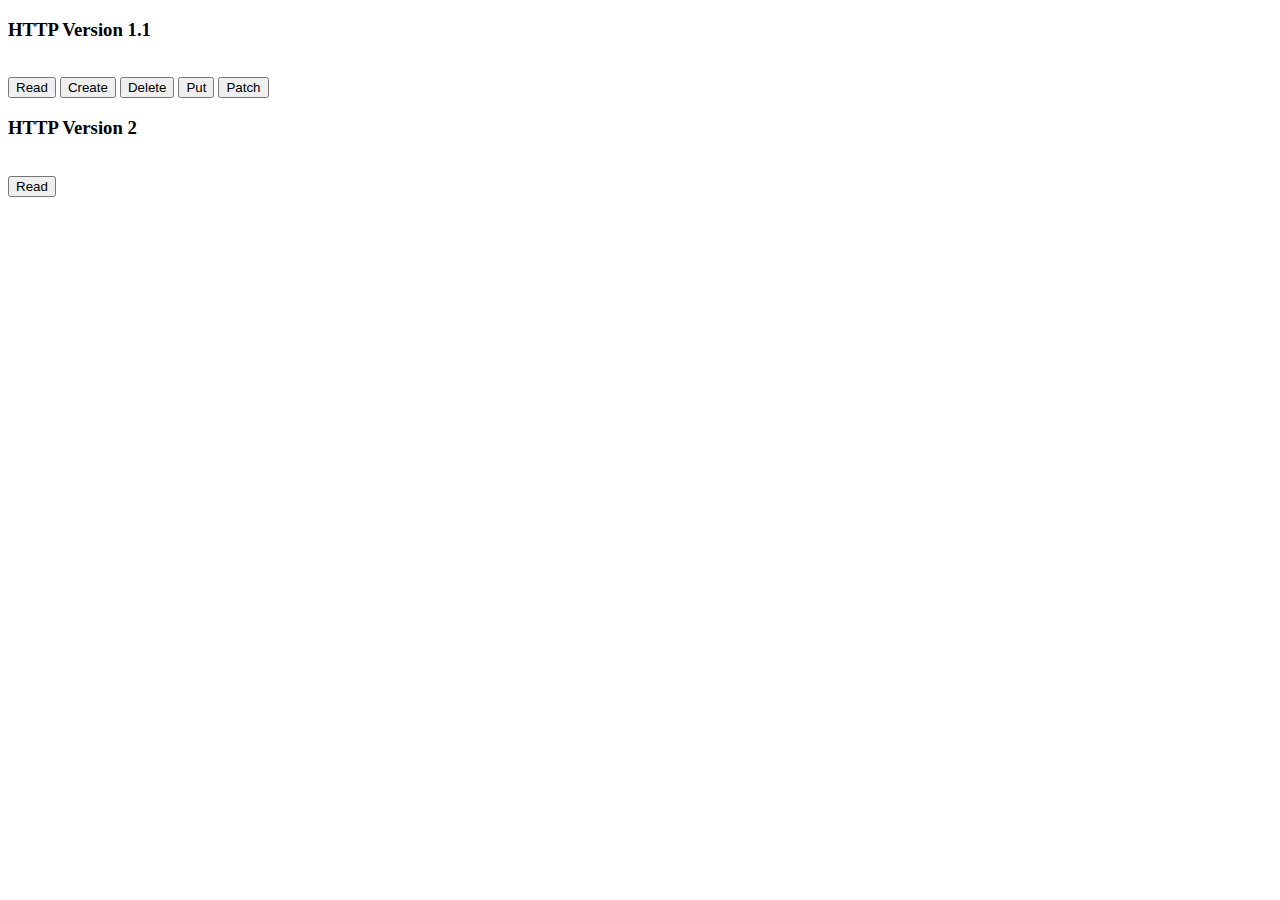
<file: Assignment4/index.html>
<!DOCTYPE html>
<html lang="en">

<head>
    <meta charset="UTF-8">
    <meta name="viewport" content="width=device-width, initial-scale=1.0">
    <title>HTTP methods</title>
    <link href="https://cdn.jsdelivr.net/npm/bootstrap@5.3.2/dist/css/bootstrap.min.css" />
    <script src="main.js" type="text/javascript"></script>
    <script type="text/javascript" src="main2.js"></script>


</head>

<body>
    <h3>HTTP Version 1.1</h3>
    <br />
    <button type="button" class="btn btn-primary" value="Read" onclick="getProd()">Read</button>
    <button type="button" class="btn btn-primary" value="Create" onclick="postProd()">Create</button>
    <button type="button" class="btn btn-primary" value="Delete" onclick="deleteProd(17)">Delete</button>
    <button type="button" class="btn btn-primary" value="Put" onclick="putProd(9)">Put</button>
    <button type="button" class="btn btn-primary" value="Patch" onclick="patchProd(16)">Patch</button>

    <h3>HTTP Version 2</h3>
    <br />
    <button type="button" class="btn btn-primary" value="Read" onclick="displayData()">Read</button>
</body>

</html>
</file>
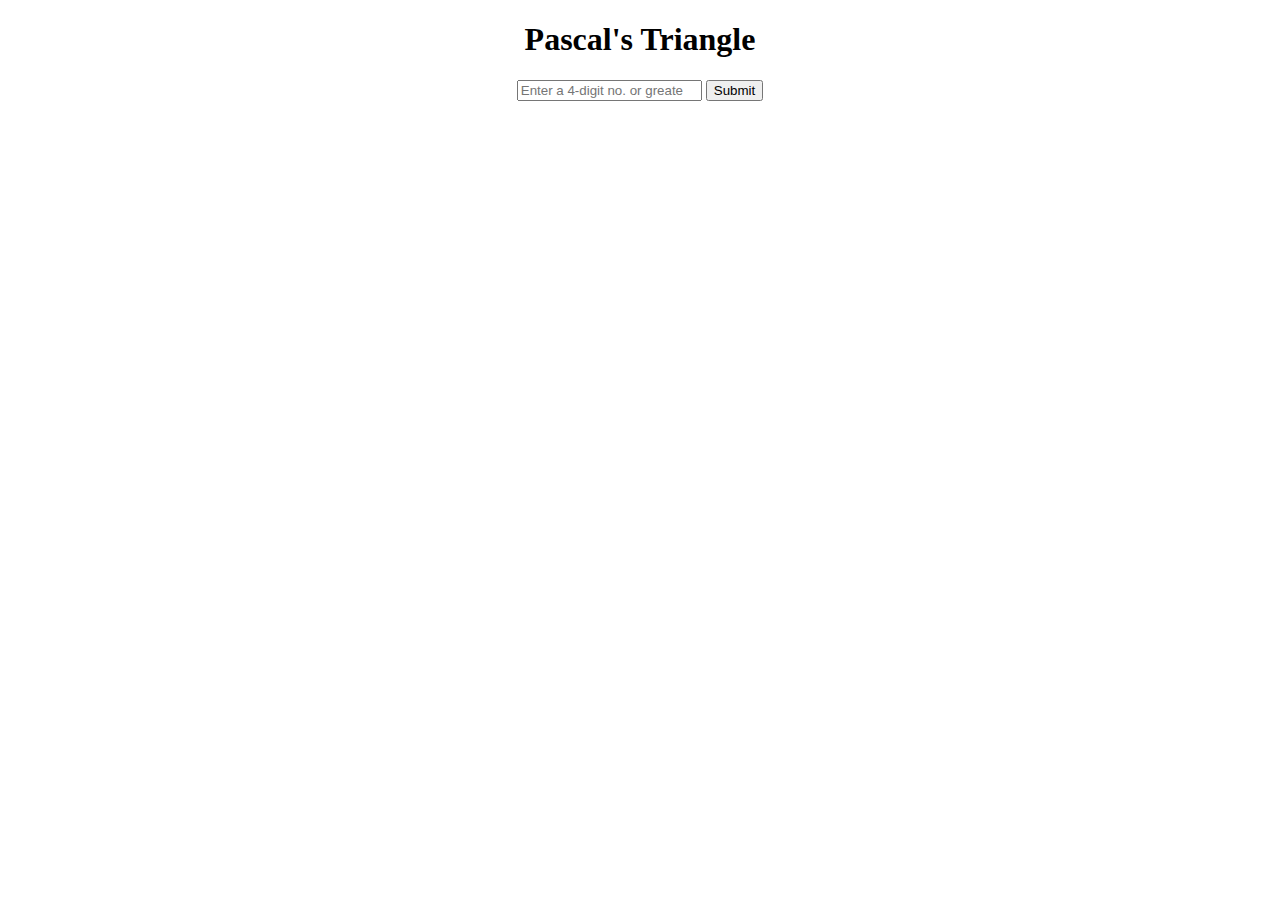
<file: Assignment5/index.html>
<!DOCTYPE html>
<html lang="en">

<head>
    <meta charset="UTF-8">
    <meta name="viewport" content="width=device-width, initial-scale=1.0">
    <title>Pascal's Triangle</title>
    <style>
        .prime {
            background-color: red;
            border-radius: 45%;
            color: white;
        }
    </style>

</head>

<body>
    <div style="text-align: center;">
        <h1>Pascal's Triangle</h1>
        <div id="user-input">
            <input type="number" name="number" id="number" placeholder="Enter a 4-digit no. or greater" required>
            <input type="button" value="Submit" id="submit" onclick="processInput()">
        </div>
        <br>

        <div id="info"></div>
        <br>

        <div id="pascaltriangle"></div>
    </div>

    <script src="./assets/js/index.js"></script>
</body>

</html>
</file>
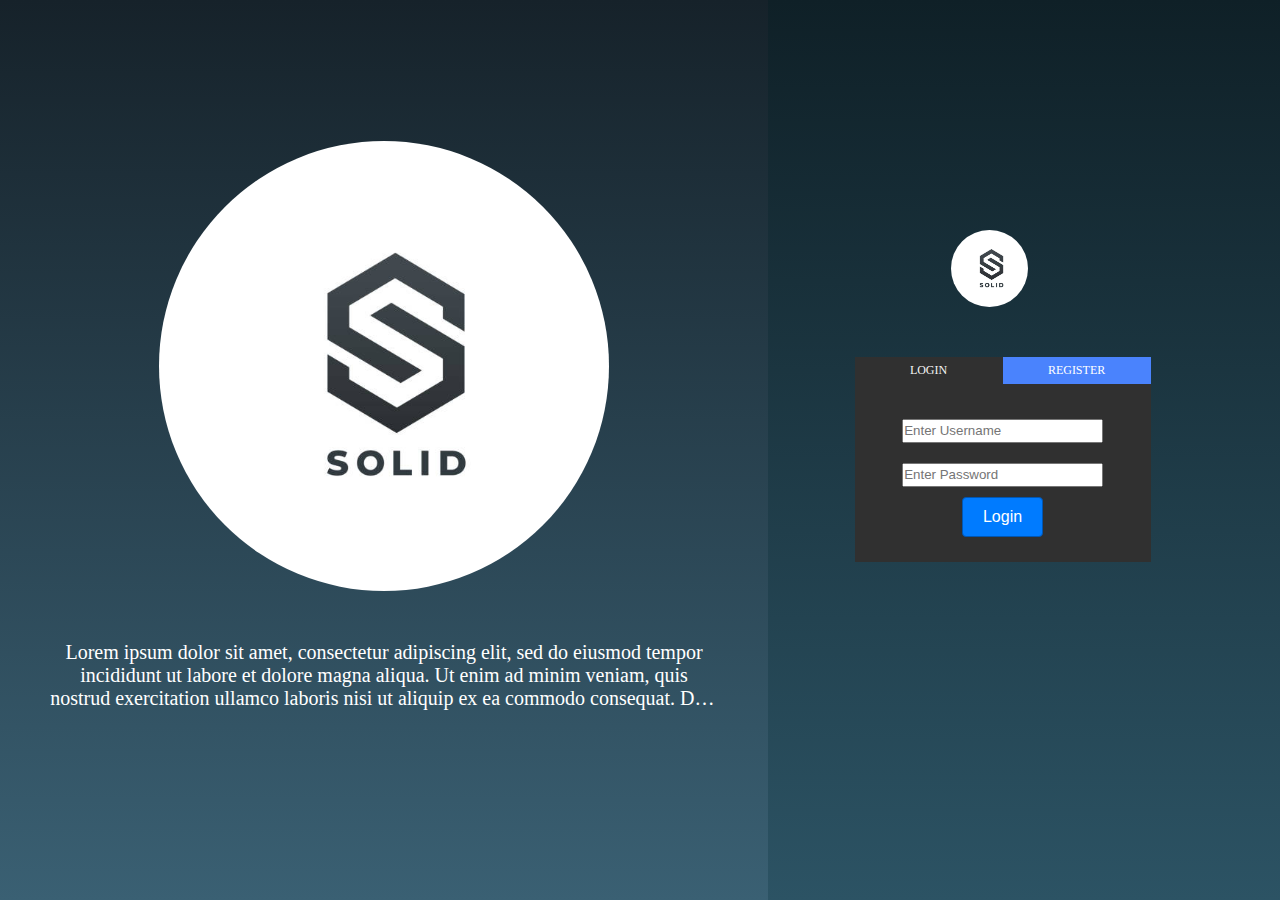
<file: HTML/index.html>
<!DOCTYPE html>
<html lang="en">

<head>
    <meta charset="UTF-8" />
    <meta name="viewport" content="width=device-width, initial-scale=1.0" />
    <title>Login Page</title>
    <link rel="stylesheet" href="./assets/css/style.css" />
</head>

<body>
    <div class="grid-container">
        <div class="div-left" style="text-align: center">
            <img src="./assets/images/company_logo.jpg" alt="company_logo" class="logo" />
            <div class="paragraph">
                <p class="para">
                    Lorem ipsum dolor sit amet, consectetur adipiscing elit, sed do
                    eiusmod tempor incididunt ut labore et dolore magna aliqua. Ut enim
                    ad minim veniam, quis nostrud exercitation ullamco laboris nisi ut
                    aliquip ex ea commodo consequat. Duis aute irure dolor in
                    reprehenderit in voluptate velit esse cillum dolore eu fugiat nulla
                    pariatur. Excepteur sint occaecat cupidatat non proident, sunt in
                    culpa qui officia deserunt mollit anim id est laborum.
                </p>
            </div>
        </div>
        <div class="div-right">
            <div class="text-center">
                <img src="./assets/images/company_logo.jpg" alt="mini-logo" class="mini-logo" />
            </div>
            <div class="div-right-part2">
                <ul class="tabs">
                    <!-- tab1-login -->
                    <li class="tab">
                        <input type="radio" name="tabs" checked="checked" id="tab1" />
                        <label for="tab1">LOGIN </label>
                        <div id="tab-content1" class="content">
                            <form>
                                <div class="text-center">
                                    <input name="username" type="text" placeholder="Enter Username" />
                                </div>
                                <div class="text-center">
                                    <input name="password" type="password" placeholder="Enter Password" />
                                </div>
                                <div class="text-center">
                                    <button class="btn-login">Login</button>
                                </div>
                            </form>
                        </div>
                    </li>
                    <!-- tab2-register -->
                    <li class="tab">
                        <input type="radio" name="tabs" id="tab2" />
                        <label for="tab2">REGISTER</label>
                        <div id="tab-content2" class="content">
                            <form>
                                <div class="text-center">
                                    <input name="username" type="text" placeholder="Enter Username" />
                                </div>
                                <div class="text-center">
                                    <input name="email" type="email" placeholder="Enter Email" />
                                </div>
                                <div class="text-center">
                                    <input name="password" type="password" placeholder="Create Password" />
                                </div>
                                <div class="text-center">
                                    <button class="btn-login">Register</button>
                                </div>
                            </form>
                        </div>
                    </li>
                </ul>
            </div>
        </div>
    </div>
</body>

</html>
</file>
<file: HTML/assets/css/style.css>
* {
    margin: 0;
    padding: 0;
}

body {
    margin: 0;
}

.grid-container {
    display: grid;
    height: 100vh;
    grid-template-columns: 60% 40%;
}

.div-left {
    background-image: linear-gradient(to top, #3A6073, #16222A);
    display: flex;
    align-items: center;
    justify-content: center;
    flex-direction: column;

}

.div-right {
    background-image: linear-gradient(to bottom, #0F2027, #2C5364);
    display: flex;
    justify-content: center;
    position: relative;
    align-items: center;
    flex-direction: column;

}

.logo {
    border-radius: 50%;
    height: 50vh;
}

.paragraph {
    font-size: 20px;
    padding: 50px;
    text-align: center;
    color: white;
}

.para {
    display: -webkit-box;
    -webkit-box-orient: vertical;
    overflow: hidden;
    text-overflow: ellipsis;
    -webkit-line-clamp: 3;
}

.text-center {
    text-align: center;
}

input {
    width: 80%;
    height: 20px;
    margin: 10px;
}

.mini-logo {
    border-radius: 50%;
    width: 15%;
    /* margin-bottom: 240px; */
    position: absolute;
    top: 230px;
    right: 252px;
    z-index: 999;
}

.btn-login {
    background-color: #007bff;
    color: #fff;
    border: 1px solid #0056b3;
    padding: 10px 20px;
    border-radius: 4px;
    cursor: pointer;
    font-size: 16px;
}

.btn-login:hover {
    background-color: #0056b3;
    border-color: #004080;
}

/* tabs */
.div-right-part2 {
    display: flex;
    justify-content: center;
    position: relative;
    align-items: center;
    margin-left: 51%;
    top: -80px;

    /* margin-bottom: 30%; */
}

.tabs {
    width: 600px;
    display: block;
    margin: 40px auto;
    position: absolute;
    text-align: center;
}

.tabs .tab {
    float: left;
    display: block;
    width: 148px;
}

.tabs .tab>input[type="radio"] {
    position: absolute;
    top: -9999px;
    left: -9999px;
}

.tabs .tab>label {
    display: block;
    padding: 6px 21px;
    font-size: 12px;
    text-transform: uppercase;
    cursor: pointer;
    position: relative;
    color: #fff;
    background: #4a83fd;
}

.tabs .content {
    z-index: 0;
    overflow: hidden;
    padding: 25px;
    position: absolute;
    top: 27px;
    left: 0;
    background: #303030;
    color: #dfdfdf;
    opacity: 0;
    transition: opacity 400ms ease-out;
    width: 41%;
}

.tabs>.tab>[id^="tab"]:checked+label {
    top: 0;
    background: #303030;
    color: #f5f5f5;
}

.tabs>.tab>[id^="tab"]:checked~[id^="tab-content"] {
    z-index: 1;
    opacity: 1;
    transition: opacity 400ms ease-out;
}
</file>
